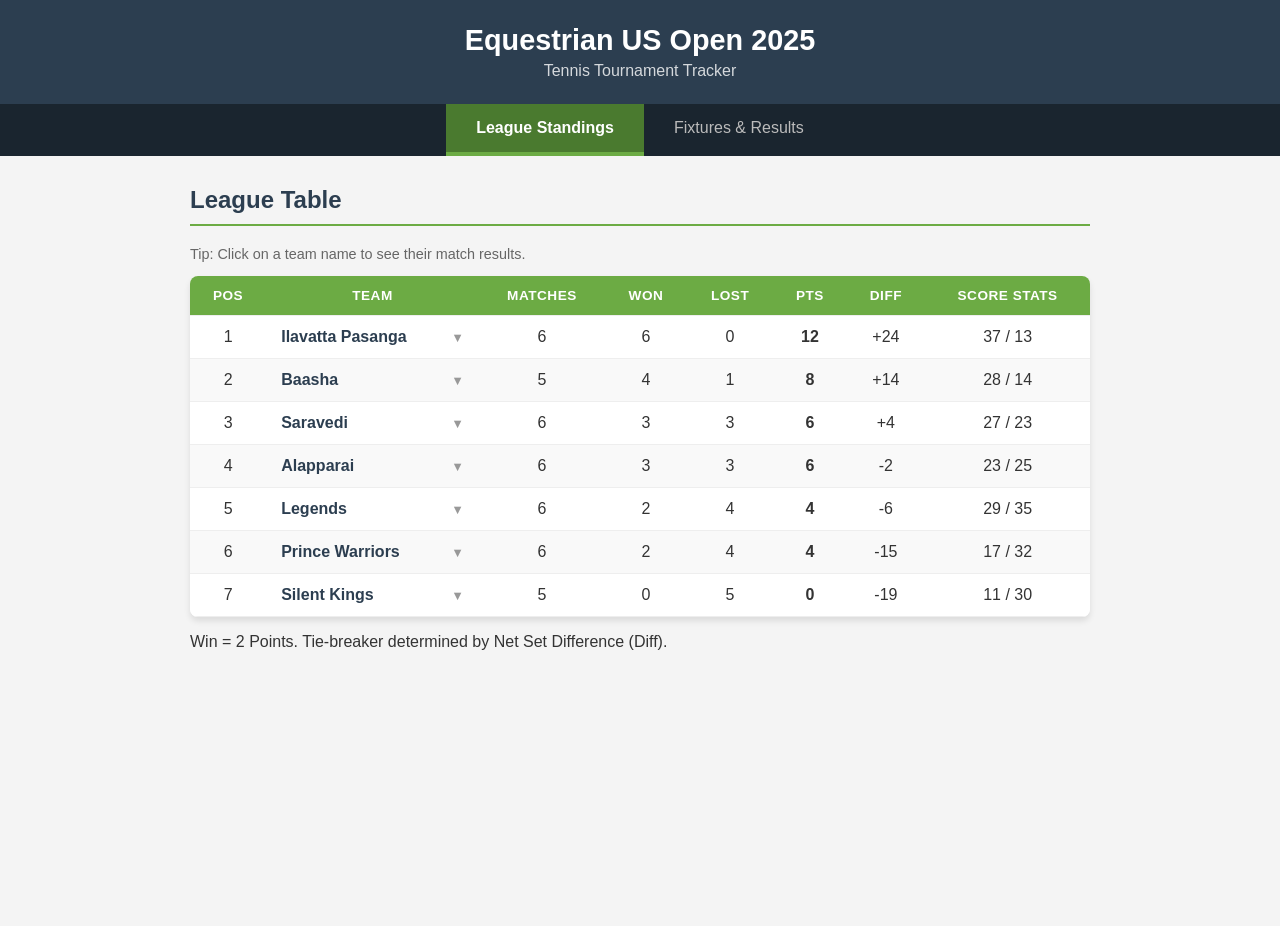
<file: index.html>
<!DOCTYPE html>
<html lang="en">
<head>
    <meta charset="UTF-8">
    <meta name="viewport" content="width=device-width, initial-scale=1.0">
    <title>Equestrian US Open 2025</title>
    <link rel="stylesheet" href="style.css">
</head>
<body>

    <header>
        <h1>Equestrian US Open 2025</h1>
        <p>Tennis Tournament Tracker</p>
    </header>

    <nav>
        <button id="btn-standings" class="active" onclick="showSection('standings')">League Standings</button>
        <button id="btn-fixtures" onclick="showSection('fixtures')">Fixtures & Results</button>
    </nav>

    <main>
        <section id="standings" class="view-section">
            <h2>League Table</h2>
            <p style="font-size: 0.9em; color: #666;">Tip: Click on a team name to see their match results.</p>
            <div class="table-container">
                <table id="standings-table">
                    <thead>
                        <tr>
                            <th>Pos</th>
                            <th>Team</th>
                            <th>Matches</th>
                            <th>Won</th>
                            <th>Lost</th>
                            <th>Pts</th>
                            <th>Diff</th>
                            <th>Score Stats</th>
                        </tr>
                    </thead>
                    <tbody>
                        </tbody>
                </table>
            </div>
            <p class="legend">Win = 2 Points. Tie-breaker determined by Net Set Difference (Diff).</p>
        </section>

        <section id="fixtures" class="view-section hidden">
            <h2>Match Results</h2>
            <div id="results-list" class="match-list"></div>

            <h2>Upcoming Fixtures</h2>
            <div id="upcoming-list" class="match-list"></div>
        </section>
    </main>

    <script src="script.js"></script>
</body>
</html>
</file>
<file: style.css>
:root {
    --primary: #2c3e50;       /* Dark Blue/Grey */
    --tennis-green: #6cab44;  /* Tennis Ball Green */
    --tennis-dark: #4a7a2f;   /* Darker Green for headers */
    --light-bg: #f4f4f4;      /* Light Grey Background */
    --white: #ffffff;
    --loss-red: #e74c3c;      /* Red for losses in history */
    --highlight: #f39c12;     /* Orange for upcoming matches */
}

body {
    font-family: 'Segoe UI', Tahoma, Geneva, Verdana, sans-serif;
    margin: 0;
    padding: 0;
    background-color: var(--light-bg);
    color: #333;
}

/* --- HEADER & NAV --- */
header {
    background-color: var(--primary);
    color: var(--white);
    text-align: center;
    padding: 1.5rem 1rem;
}

header h1 {
    margin: 0;
    font-size: 1.8rem;
}

header p {
    margin: 5px 0 0;
    opacity: 0.8;
}

nav {
    display: flex;
    justify-content: center;
    background-color: #1a252f;
    position: sticky;
    top: 0;
    z-index: 100;
}

nav button {
    background: none;
    border: none;
    color: #bbb;
    padding: 15px 30px;
    font-size: 1rem;
    cursor: pointer;
    transition: all 0.3s ease;
    border-bottom: 4px solid transparent;
}

nav button:hover {
    color: var(--white);
    background-color: #34495e;
}

nav button.active {
    color: var(--white);
    background-color: var(--tennis-dark);
    border-bottom: 4px solid var(--tennis-green);
    font-weight: bold;
}

/* --- MAIN CONTAINER --- */
main {
    max-width: 900px;
    margin: 20px auto;
    padding: 0 15px;
    min-height: 80vh;
}

/* Utility Class to hide sections/rows */
.hidden {
    display: none !important;
}

h2 {
    color: var(--primary);
    border-bottom: 2px solid var(--tennis-green);
    padding-bottom: 10px;
    margin-top: 30px;
}

/* --- TABLE STYLES --- */
.table-container {
    overflow-x: auto;
    background: var(--white);
    border-radius: 8px;
    box-shadow: 0 4px 6px rgba(0,0,0,0.1);
}

table {
    width: 100%;
    border-collapse: collapse;
    min-width: 600px; /* Ensures table doesn't squash too much on mobile */
}

th, td {
    padding: 12px 15px;
    text-align: center;
    border-bottom: 1px solid #eee;
}

th {
    background-color: var(--tennis-green);
    color: var(--white);
    text-transform: uppercase;
    font-size: 0.85rem;
    letter-spacing: 0.5px;
}

/* Row styling */
tr.main-row:nth-child(4n-3) {
    background-color: #ffffff;
}
tr.main-row:nth-child(4n-1) {
    background-color: #f9f9f9;
}

/* --- CLICKABLE TEAM NAME --- */
.team-name-cell {
    text-align: left;
    font-weight: bold;
    color: var(--primary);
    cursor: pointer;
    position: relative;
    transition: background 0.2s;
    user-select: none; /* Prevents text selection while clicking */
}

.team-name-cell:hover {
    color: var(--tennis-dark);
    background-color: #eef7eb;
}

.toggle-icon {
    float: right;
    font-size: 0.8rem;
    color: #999;
    margin-top: 2px;
    transition: transform 0.3s;
}

/* Rotate icon when row is open (handled optionally via JS class, or just visual) */
.team-name-cell.open .toggle-icon {
    transform: rotate(180deg);
}

/* --- DROPDOWN HISTORY STYLES --- */
.details-row {
    background-color: #f1f3f5;
}

.details-container {
    text-align: left;
    padding: 10px 20px;
    border-left: 5px solid var(--primary);
    margin: 5px 10px;
    background: #fff;
    box-shadow: inset 0 0 5px rgba(0,0,0,0.05);
}

.history-item {
    display: flex;
    justify-content: space-between;
    padding: 8px 0;
    border-bottom: 1px dashed #ddd;
    font-size: 0.9rem;
}

.history-item:last-child {
    border-bottom: none;
}

.history-item span:first-child {
    color: #555;
}

.history-item strong {
    color: var(--primary);
}

.history-item.WON span:last-child {
    color: var(--tennis-green);
    font-weight: bold;
}

.history-item.LOST span:last-child {
    color: var(--loss-red);
    font-weight: bold;
}

.no-history {
    color: #999;
    font-style: italic;
    padding: 10px;
}

/* --- FIXTURES / MATCH CARDS --- */
.match-card {
    background: var(--white);
    border-left: 6px solid var(--tennis-green);
    margin-bottom: 15px;
    padding: 15px 20px;
    box-shadow: 0 2px 5px rgba(0,0,0,0.05);
    border-radius: 4px;
    display: flex;
    justify-content: space-between;
    align-items: center;
    flex-wrap: wrap;
    transition: transform 0.2s;
}

.match-card:hover {
    transform: translateX(5px);
}

.match-card.upcoming {
    border-left-color: var(--highlight);
}

.match-number {
    font-size: 0.75rem;
    text-transform: uppercase;
    color: #999;
    width: 100%;
    margin-bottom: 8px;
    letter-spacing: 1px;
}

.match-teams {
    font-size: 1.1rem;
    font-weight: 700;
    color: var(--primary);
}

.match-score {
    font-size: 1.2rem;
    font-weight: bold;
    color: var(--primary);
    background: #eef7eb;
    padding: 5px 12px;
    border-radius: 20px;
}

.match-summary {
    width: 100%;
    margin-top: 8px;
    font-size: 0.9rem;
    color: #666;
    font-style: italic;
    border-top: 1px solid #eee;
    padding-top: 8px;
}

/* --- MOBILE RESPONSIVE --- */
@media (max-width: 600px) {
    nav button { padding: 15px 15px; font-size: 0.9rem; }
    th, td { padding: 10px 5px; font-size: 0.85rem; }
    
    .match-teams { font-size: 1rem; }
    .match-score { font-size: 1rem; }
}
</file>
